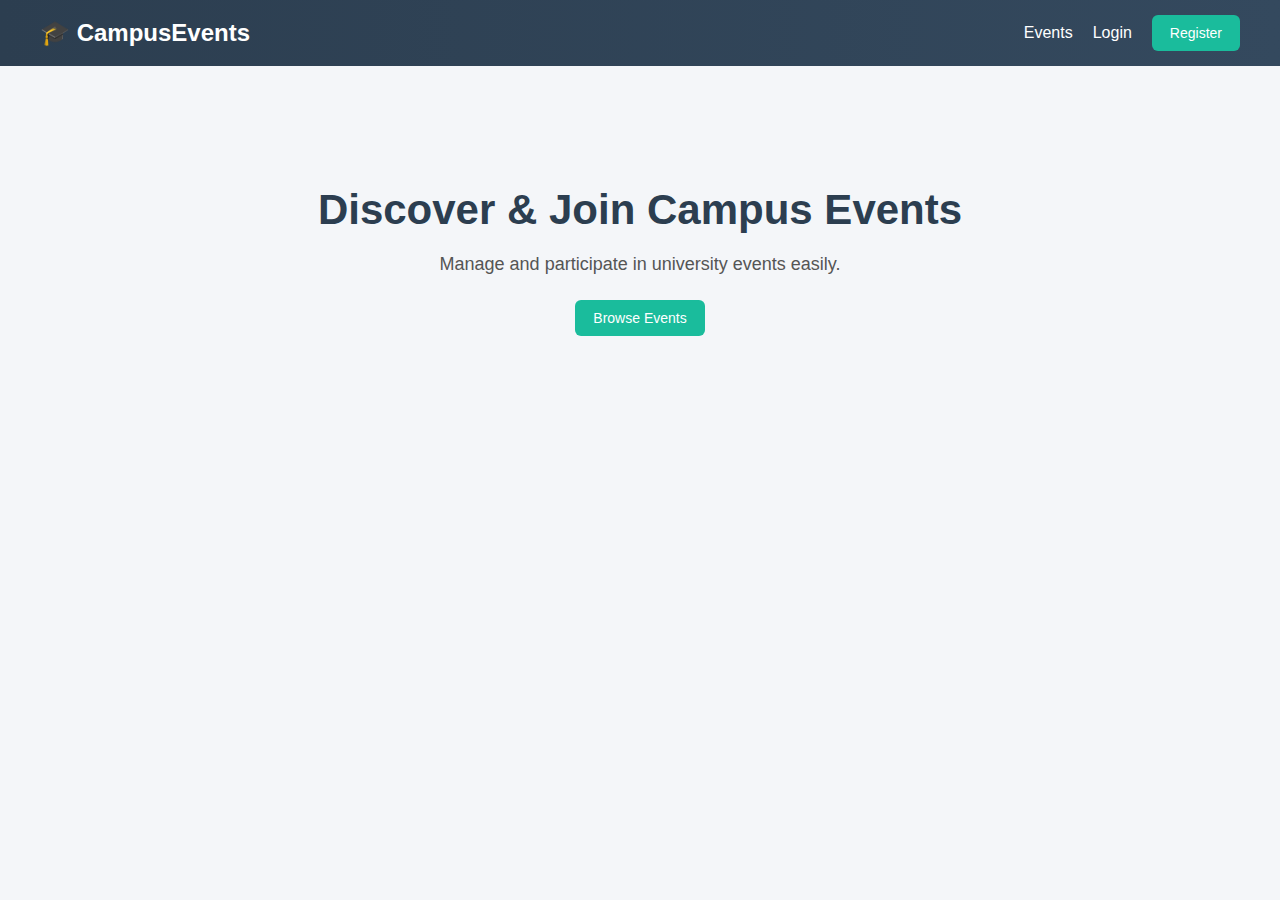
<file: index.html>
<!DOCTYPE html>
<html lang="en">
<head>
    <meta charset="UTF-8">
    <title>Campus Events | Home</title>
    <link rel="stylesheet" href="style.css">
</head>
<body>

<nav>
    <h2>🎓 CampusEvents</h2>
    <div>
        <a href="events.html">Events</a>
        <a href="login.html">Login</a>
        <a href="register.html" class="btn">Register</a>
    </div>
</nav>

<section class="hero">
    <h1>Discover & Join Campus Events</h1>
    <p>Manage and participate in university events easily.</p>
    <a href="events.html" class="btn">Browse Events</a>
</section>

</body>
</html>
</file>
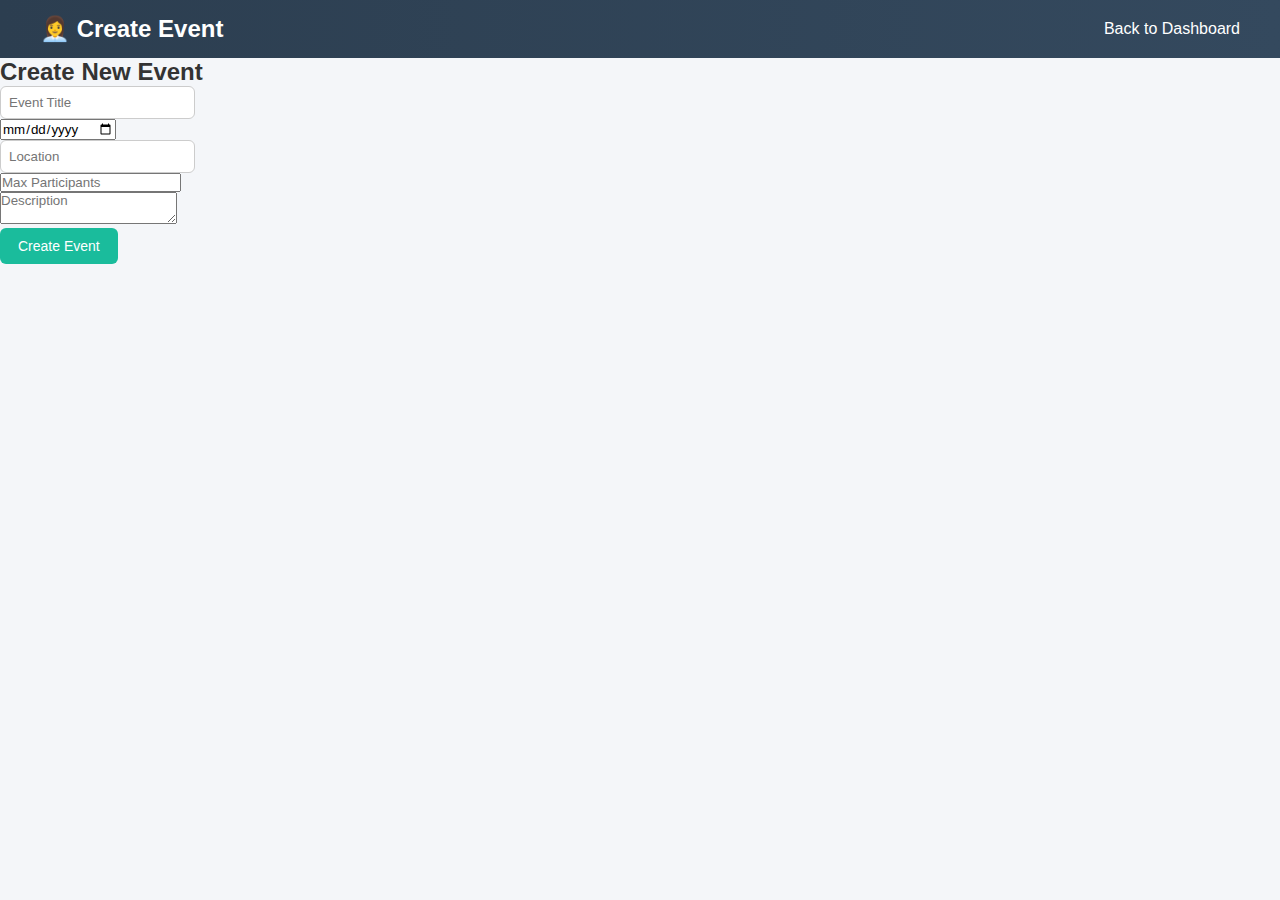
<file: create-event.html>
<!DOCTYPE html>
<html lang="en">
<head>
    <meta charset="UTF-8">
    <title>Create Event</title>
    <link rel="stylesheet" href="style.css">
</head>
<body>

<nav>
    <h2>👩‍💼 Create Event</h2>
    <a href="dashboard.html">Back to Dashboard</a>
</nav>

<div class="admin-form-container">
    <h2>Create New Event</h2>
    <form>
        <input type="text" placeholder="Event Title" required><br>
        <input type="date" required><br>
        <input type="text" placeholder="Location" required><br>
        <input type="number" placeholder="Max Participants" required><br>
        <textarea placeholder="Description" required></textarea><br>
        <button class="btn">Create Event</button>
    </form>
</div>
<script src="script.js"></script>

</body>
</html>
</file>
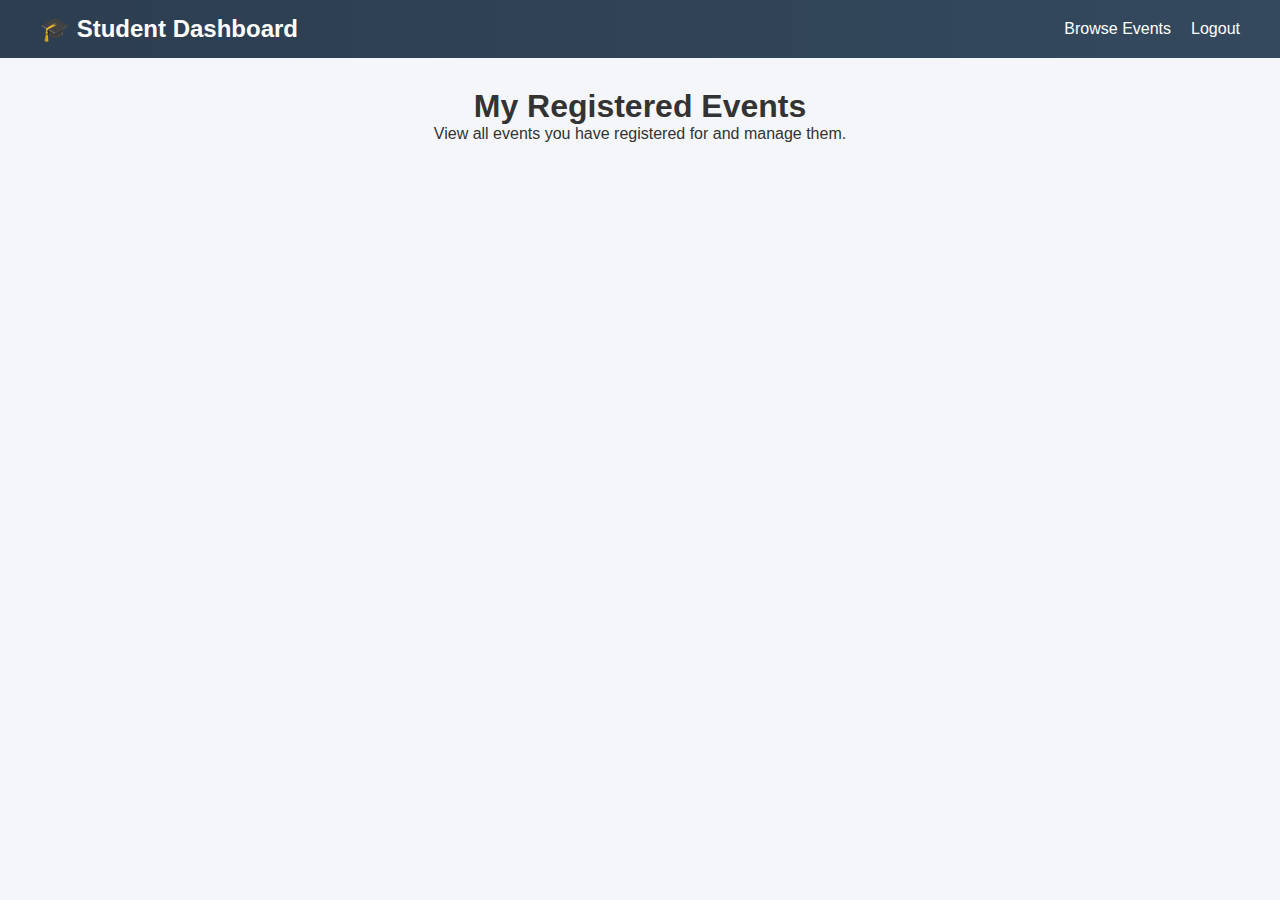
<file: dashboard.html>
<!DOCTYPE html>
<html lang="en">
<head>
    <meta charset="UTF-8">
    <title>Student Dashboard</title>
    <link rel="stylesheet" href="style.css">
</head>
<body>

<nav>
    <h2>🎓 Student Dashboard</h2>
    <div>
        <a href="events.html">Browse Events</a>
        <a href="index.html" onclick="logout()">Logout</a>
    </div>
</nav>

<section style="text-align:center; margin-top:30px;">
    <h1>My Registered Events</h1>
    <p>View all events you have registered for and manage them.</p>
</section>

<div class="event-container" id="myEvents">
    <!-- Dynamic events will load here -->
</div>

<script src="script.js"></script>
<script>
loadStudentEvents();
</script>

</body>
</html>
</file>
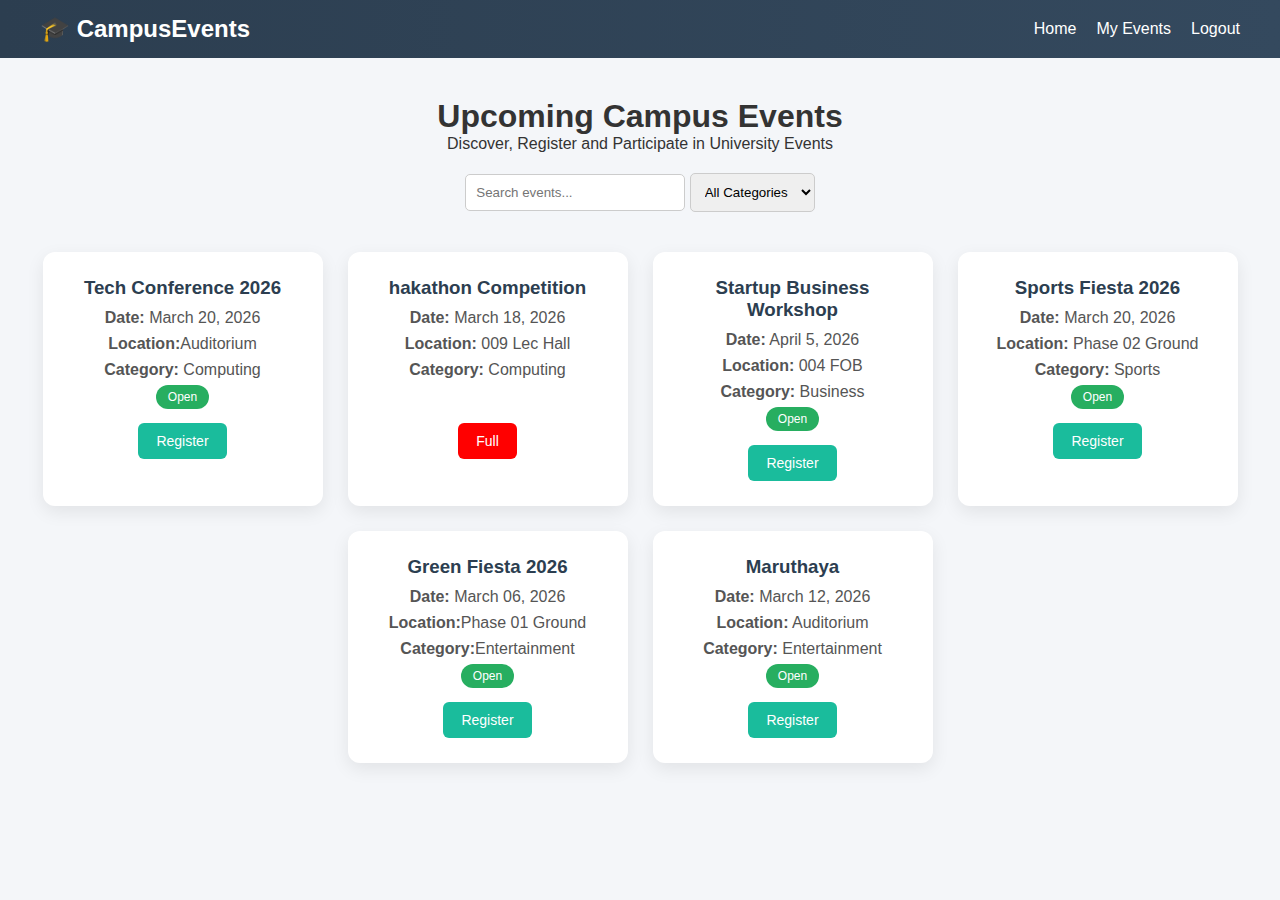
<file: events.html>
<!DOCTYPE html>
<html lang="en">
<head>
    <meta charset="UTF-8">
    <title>Browse Events</title>
    <link rel="stylesheet" href="style.css">
</head>
<body>

<nav>
    <h2>🎓 CampusEvents</h2>
    <div>
        <a href="index.html">Home</a>
        <a href="student/dashboard.html">My Events</a>
        <a href="login.html">Logout</a>
    </div>
</nav>

<section style="text-align:center; margin-top:40px;">
    <h1>Upcoming Campus Events</h1>
    <p>Discover, Register and Participate in University Events</p>
</section>

<section style="text-align:center; margin-top:20px;">
    <input type="text" id="searchInput" placeholder="Search events..." onkeyup="searchEvents()" style="padding:10px; width:220px; border-radius:5px; border:1px solid #ccc;">
    <select id="categoryFilter" onchange="filterCategory()" style="padding:10px; border-radius:5px;">
        <option value="All">All Categories</option>
        <option value="IT">Computing</option>
        <option value="Business">Business</option>
        <option value="Sports">Sports</option>
        <option value="Music">Entertainment</option>
    </select>
</section>

<div class="event-container" id="eventContainer">

    <div class="event-card" data-category="Computing">
        <h3>Tech Conference 2026</h3>
        <p><strong>Date:</strong> March 20, 2026</p>
        <p><strong>Location:</strong>Auditorium</p>
        <p><strong>Category:</strong> Computing</p>
        <span class="badge open">Open</span><br><br>
        <button class="btn" onclick="registerEvent('Tech Conference 2026')">Register</button>
    </div>
    <div class="event-card" data-category="Computing">
        <h3>hakathon Competition</h3>
        <p><strong>Date:</strong> March 18, 2026</p>
        <p><strong>Location:</strong> 009 Lec Hall</p>
        <p><strong>Category:</strong> Computing</p>
        <span class="badge Full">Full</span><br><br>
        <button class="btn" disabled style="background:red;">Full</button>
    </div>

    <div class="event-card" data-category="Business">
        <h3>Startup Business Workshop</h3>
        <p><strong>Date:</strong> April 5, 2026</p>
        <p><strong>Location:</strong> 004 FOB</p>
        <p><strong>Category:</strong> Business</p>
        <span class="badge open">Open</span><br><br>
        <button class="btn" onclick="registerEvent('Startup Business Workshop')">Register</button>
    </div>

    <div class="event-card" data-category="Sports">
        <h3>Sports Fiesta 2026</h3>
        <p><strong>Date:</strong> March 20, 2026</p>
        <p><strong>Location:</strong> Phase 02 Ground</p>
        <p><strong>Category:</strong> Sports</p>
        <span class="badge open">Open</span><br><br>
       <button class="btn" onclick="registerEvent('Sports Fiesta 2026')">Register</button>
    </div>
    <div class="event-card" data-category="Entertainment">
        <h3>Green Fiesta 2026</h3>
        <p><strong>Date:</strong> March 06, 2026</p>
        <p><strong>Location:</strong>Phase 01 Ground</p>
        <p><strong>Category:</strong>Entertainment</p>
        <span class="badge open">Open</span><br><br>
       <button class="btn" onclick="registerEvent('Green Fiesta 2026')">Register</button>
    </div>
    <div class="event-card" data-category="Sports">
        <h3>Maruthaya</h3>
        <p><strong>Date:</strong> March 12, 2026</p>
        <p><strong>Location:</strong> Auditorium</p>
        <p><strong>Category:</strong> Entertainment</p>
        <span class="badge open">Open</span><br><br>
       <button class="btn" onclick="registerEvent('Maruthaya')">Register</button>
    </div>

</div>

<script src="script.js"></script>
<script>
function searchEvents() {
    const input = document.getElementById("searchInput").value.toLowerCase();
    const cards = document.querySelectorAll(".event-card");
    cards.forEach(card => {
        const title = card.querySelector("h3").innerText.toLowerCase();
        card.style.display = title.includes(input) ? "block" : "none";
    });
}
function filterCategory() {
    const selected = document.getElementById("categoryFilter").value;
    const cards = document.querySelectorAll(".event-card");
    cards.forEach(card => {
        const category = card.getAttribute("data-category");
        card.style.display = (selected === "All" || category === selected) ? "block" : "none";
    });
}
</script>

</body>
</html>
</file>
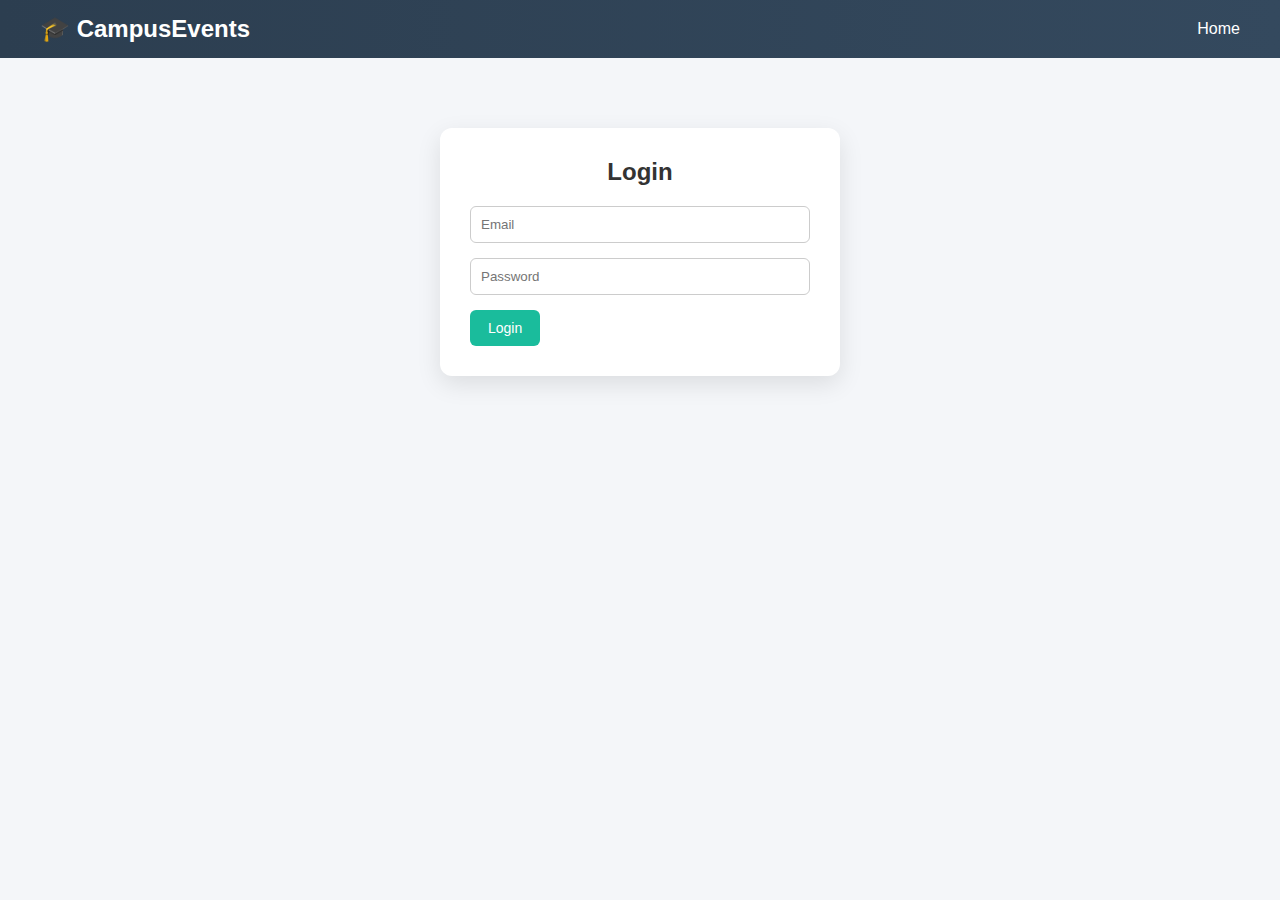
<file: login.html>
<!DOCTYPE html>
<html lang="en">
<head>
    <meta charset="UTF-8">
    <title>Login</title>
    <link rel="stylesheet" href="style.css">
</head>
<body>

<nav>
    <h2>🎓 CampusEvents</h2>
    <a href="index.html">Home</a>
</nav>

<div class="form-container">
    <h2>Login</h2>
    <form onsubmit="loginUser(event)">
        <input type="email" id="loginEmail" placeholder="Email" required><br>
        <input type="password" id="loginPassword" placeholder="Password" required><br>
        <button class="btn">Login</button>
    </form>
</div>

<script src="script.js"></script>
</body>
</html>
</file>
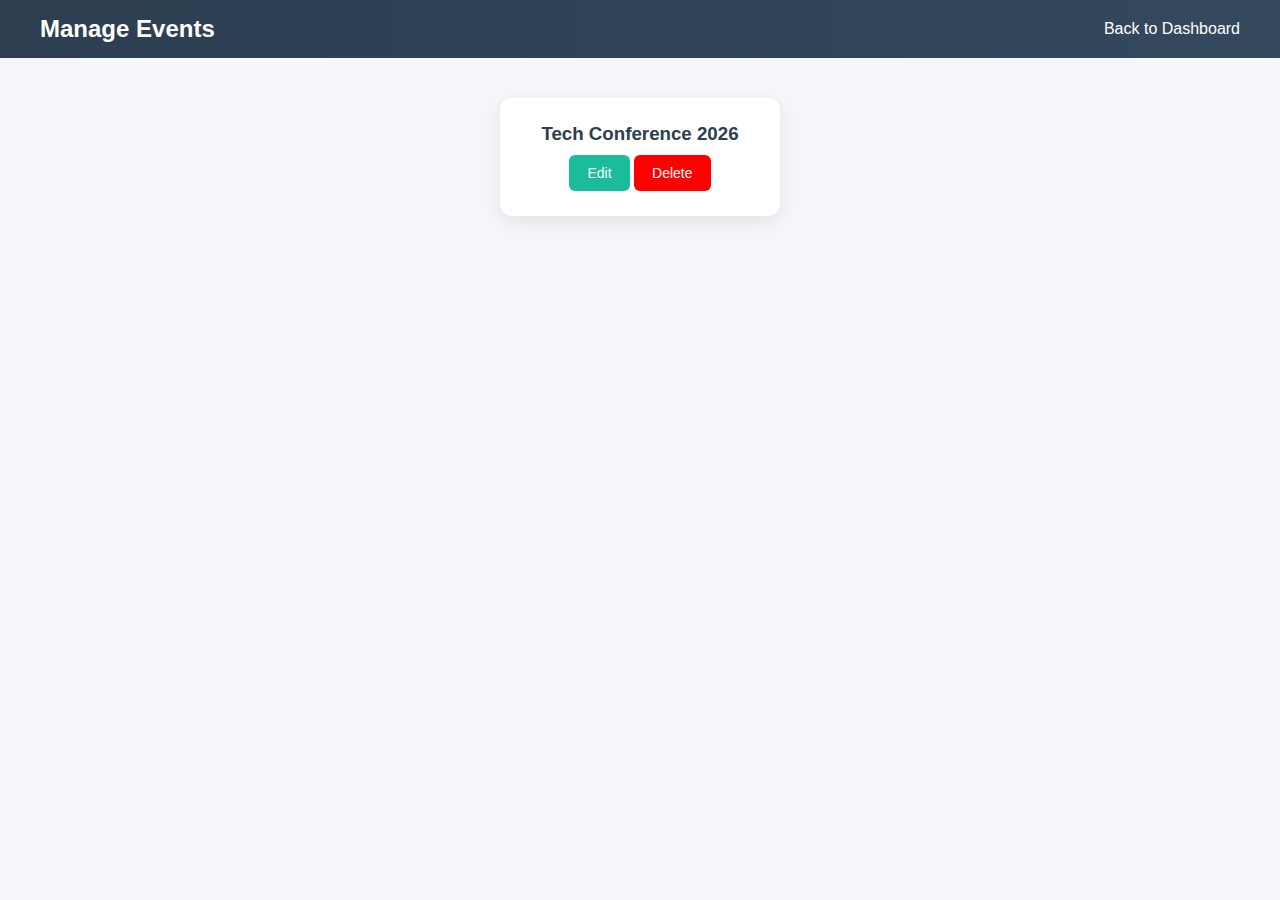
<file: manage-events.html>
<!DOCTYPE html>
<html lang="en">
<head>
    <meta charset="UTF-8">
    <title>Manage Events</title>
    <link rel="stylesheet" href="style.css">
</head>
<body>

<nav>
    <h2>Manage Events</h2>
    <a href="dashboard.html">Back to Dashboard</a>
</nav>

<div class="event-container">
    <div class="event-card">
        <h3>Tech Conference 2026</h3>
        <button class="btn">Edit</button>
        <button class="btn" style="background:red;">Delete</button>
    </div>
</div>
<script src="script.js"></script>

</body>
</html>
</file>
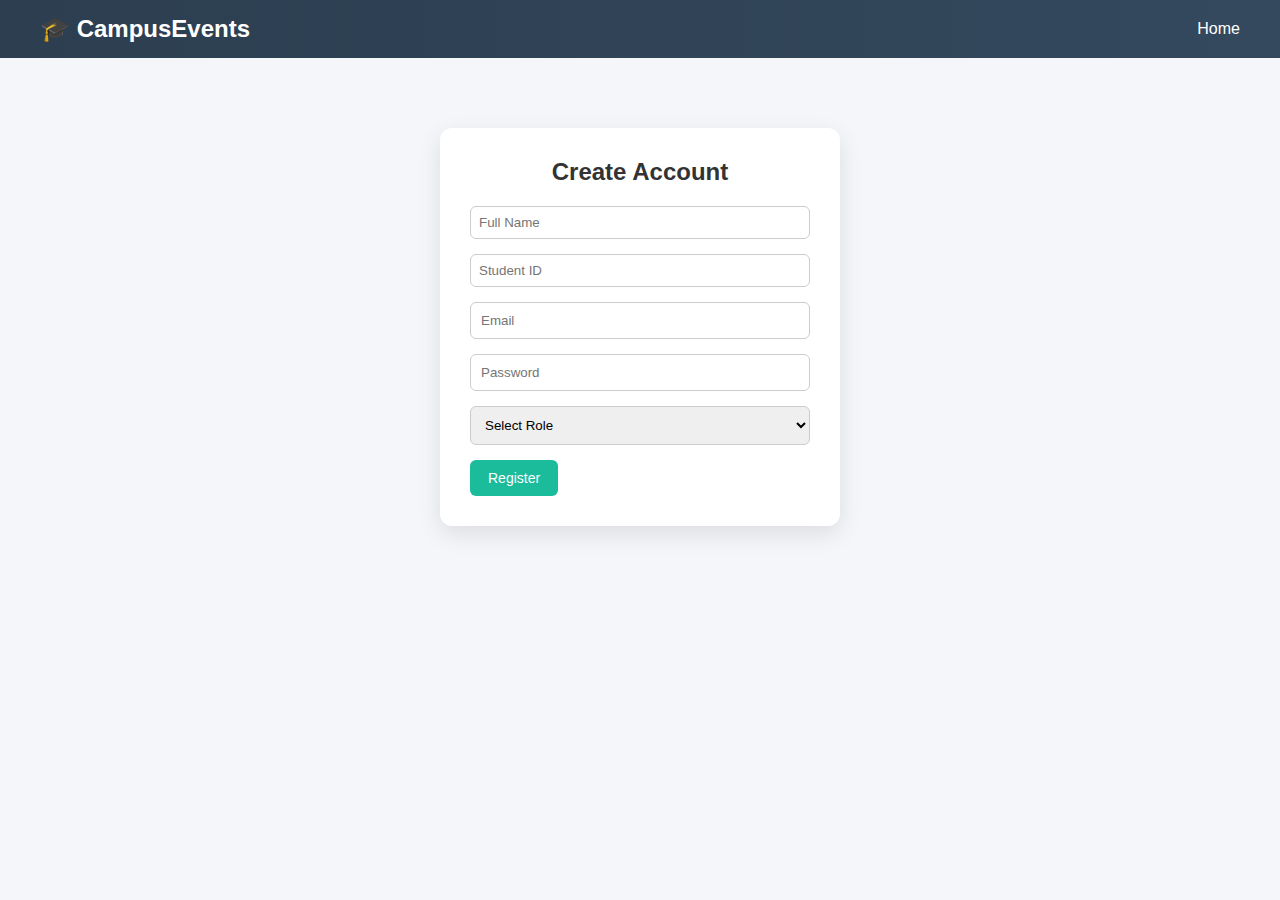
<file: register.html>
<!DOCTYPE html>
<html lang="en">
<head>
    <meta charset="UTF-8">
    <title>Register</title>
    <link rel="stylesheet" href="style.css">
</head>
<body>

<nav>
    <h2>🎓 CampusEvents</h2>
    <a href="index.html">Home</a>
</nav>

<div class="form-container">
    <h2>Create Account</h2>
    <form onsubmit="registerUser(event)">
        <input type="text" id="regName" placeholder="Full Name" required><br>
         <input type="text" id="studentID" placeholder="Student ID" required><br>
        <input type="email" id="regEmail" placeholder="Email" required><br>
        <input type="password" id="regPassword" placeholder="Password" required><br>
        <select id="regRole" required>
            <option value="">Select Role</option>
            <option>Student</option>
            <option>Admin</option>
        </select><br>
        <button class="btn">Register</button>
    </form>
</div>

<script src="script.js"></script>
</body>
</html>
</file>
<file: style.css>
* {
    margin: 0;
    padding: 0;
    box-sizing: border-box;
    font-family: 'Segoe UI', sans-serif;
}

body {
    background: #f4f6f9;
    color: #333;
    min-height: 100vh;
}


nav {
    background: linear-gradient(90deg, #2c3e50, #34495e);
    padding: 15px 40px;
    display: flex;
    justify-content: space-between;
    align-items: center;
    color: white;
}

nav h2 {
    font-weight: 600;
}

nav div {
    display: flex;
    align-items: center;
}

nav a {
    color: white;
    text-decoration: none;
    margin-left: 20px;
    font-weight: 500;
    transition: 0.3s;
}

nav a:hover {
    color: #1abc9c;
}

.hero {
    text-align: center;
    margin-top: 120px;
}

.hero h1 {
    font-size: 42px;
    margin-bottom: 20px;
    color: #2c3e50;
}

.hero p {
    font-size: 18px;
    margin-bottom: 25px;
    color: #555;
}


.btn {
    padding: 10px 18px;
    border: none;
    border-radius: 6px;
    background: #1abc9c;
    color: white;
    cursor: pointer;
    text-decoration: none;
    display: inline-block;
    transition: 0.3s ease;
    font-size: 14px;
}

.btn:hover {
    background: #16a085;
    transform: scale(1.05);
}

.btn-danger {
    background: #e74c3c;
}

.btn-danger:hover {
    background: #c0392b;
}

.btn-edit {
    background: #3498db;
}

.btn-edit:hover {
    background: #2980b9;
}


.form-container {
    width: 400px;
    background: white;
    margin: 70px auto;
    padding: 30px;
    border-radius: 12px;
    box-shadow: 0 8px 25px rgba(0,0,0,0.1);
}

.form-container h2 {
    text-align: center;
    margin-bottom: 20px;
}

.form-container input,
.form-container textarea,
.form-container select {
    width: 100%;
    padding: 10px;
    margin-bottom: 15px;
    border-radius: 6px;
    border: 1px solid #ccc;
    transition: 0.3s;
}

.form-container input:focus,
.form-container textarea:focus,
.form-container select:focus {
    border-color: #1abc9c;
    outline: none;
}


.event-container {
    display: flex;
    justify-content: center;
    flex-wrap: wrap;
    gap: 25px;
    margin: 40px;
}

.event-card {
    background: white;
    padding: 25px;
    width: 280px;
    border-radius: 12px;
    box-shadow: 0 6px 18px rgba(0,0,0,0.08);
    transition: 0.3s ease;
    text-align: center;
}

.event-card:hover {
    transform: translateY(-6px);
    box-shadow: 0 12px 25px rgba(0,0,0,0.15);
}

.event-card h3 {
    margin-bottom: 10px;
    color: #2c3e50;
}

.event-card p {
    margin-bottom: 8px;
    color: #555;
}


.badge {
    padding: 5px 12px;
    border-radius: 20px;
    font-size: 12px;
    color: white;
}

.badge.open {
    background: #27ae60;
}

.badge.full {
    background: #e74c3c;
}


.dashboard-title {
    text-align: center;
    margin-top: 40px;
    font-size: 26px;
    color: #2c3e50;
}


.admin-dashboard {
    padding: 40px;
}

.admin-title {
    text-align: center;
    margin-bottom: 40px;
    font-size: 28px;
}

.stats-container {
    display: grid;
    grid-template-columns: repeat(auto-fit, minmax(220px, 1fr));
    gap: 25px;
}

.stats-card {
    background: white;
    padding: 30px;
    border-radius: 14px;
    text-align: center;
    box-shadow: 0 8px 20px rgba(0,0,0,0.08);
    transition: 0.3s;
}

.stats-card:hover {
    transform: translateY(-6px);
}

.stats-card h3 {
    margin-bottom: 10px;
}

.stats-card p {
    font-size: 24px;
    font-weight: bold;
    color: #1abc9c;
}


.table-container {
    width: 90%;
    margin: 40px auto;
    background: white;
    padding: 20px;
    border-radius: 12px;
    box-shadow: 0 8px 25px rgba(0,0,0,0.08);
}

table {
    width: 100%;
    border-collapse: collapse;
}

table th,
table td {
    padding: 14px;
    text-align: center;
}

table th {
    background: #34495e;
    color: white;
}

table tr:nth-child(even) {
    background: #f2f2f2;
}

table tr:hover {
    background: #ecf0f1;
}

.action-buttons {
    display: flex;
    justify-content: center;
    gap: 10px;
}


input[type="text"] {
    padding: 8px;
    border-radius: 6px;
    border: 1px solid #ccc;
}

select {
    padding: 8px;
    border-radius: 6px;
    border: 1px solid #ccc;
}


footer {
    text-align: center;
    padding: 20px;
    background: #2c3e50;
    color: white;
    margin-top: 60px;
}


@media (max-width: 768px) {

    nav {
        flex-direction: column;
        align-items: flex-start;
    }

    nav div {
        margin-top: 10px;
    }

    .hero h1 {
        font-size: 28px;
    }

    .form-container {
        width: 90%;
    }

    .event-container {
        flex-direction: column;
        align-items: center;
    }

    .table-container {
        width: 95%;
        overflow-x: auto;
    }

    .stats-container {
        grid-template-columns: 1fr;
    }

    .action-buttons {
        flex-direction: column;
    }
}
</file>
